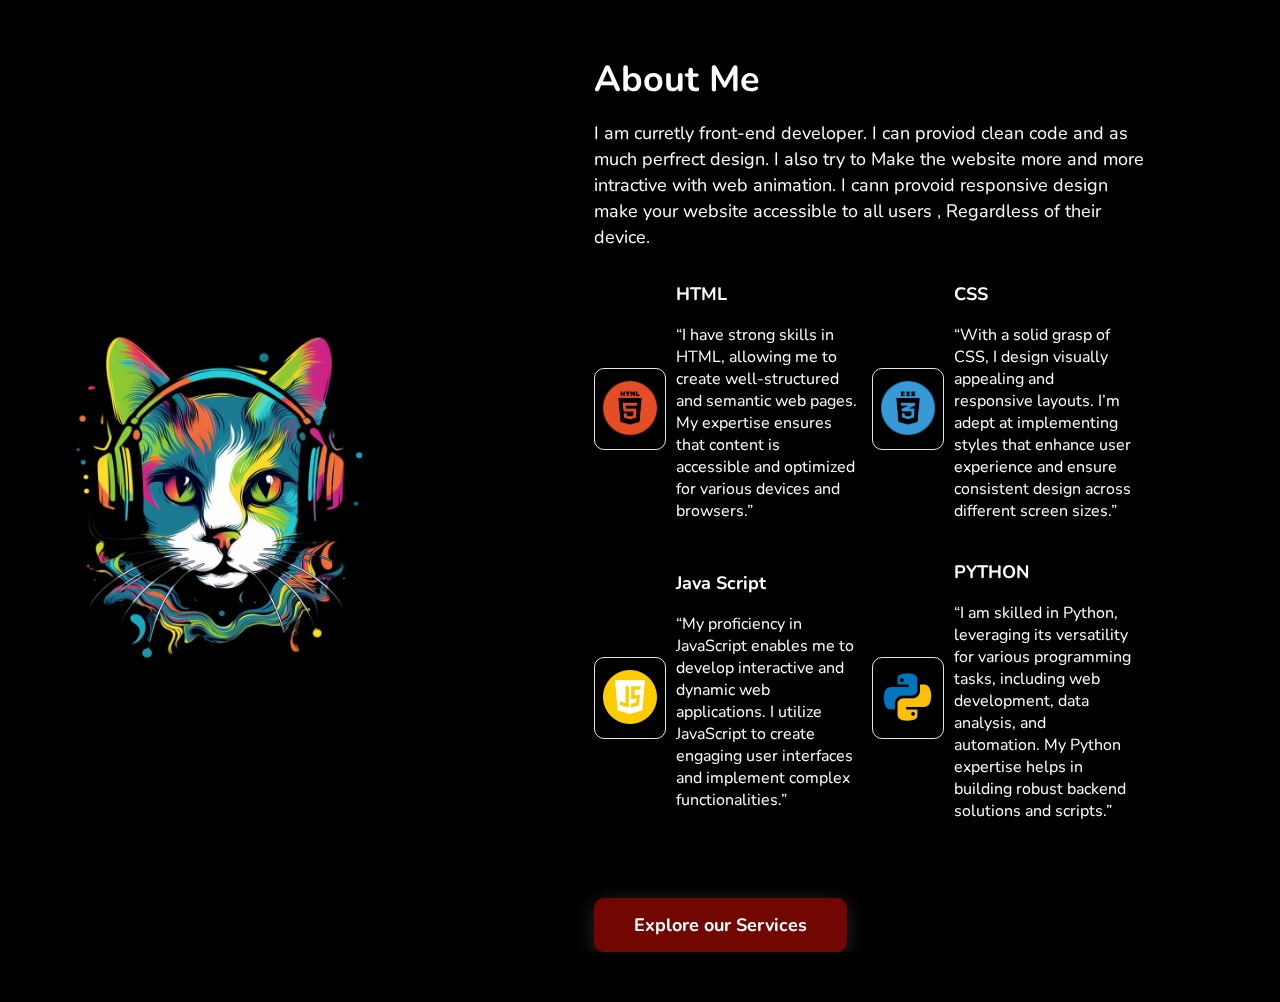
<file: about.html>
<!DOCTYPE html>
<html lang="en">

<head>
    <meta charset="UTF-8">
    <meta name="viewport" content="width=device-width, initial-scale=1.0">
    <title>Document</title>
    <link rel="stylesheet" href="about.css">
    <link rel="stylesheet" href="./aboutResponsive.css">
</head>

<body>
    <div class="responsive-container-block bigContainer">
        <div class="responsive-container-block Container">
            <div class="imgContainer">
                <img class="mainImg" src="./Cat wearing headphones colorful illustration T-Shirt.jpeg">
            </div>
            <div class="responsive-container-block textSide">
                <p class="text-blk heading">
                    About Me
                </p>
                <p class="text-blk subHeading">
                    I am curretly front-end developer. I can proviod clean code and as much perfrect design. I also try
                    to Make the website more and more intractive with web animation. I cann provoid responsive design
                    make your website accessible to all users , Regardless of their device.
                </p>
                <div class="responsive-cell-block wk-desk-6 wk-ipadp-6 wk-tab-12 wk-mobile-12">
                    <div class="cardImgContainer">
                        <img class="cardImg" src="./HTML5-removebg-preview.png">
                    </div>
                    <div class="cardText">
                        <p class="text-blk cardHeading">
                            HTML
                        </p>
                        <p>
                            “I have strong skills in HTML, allowing me to create well-structured and semantic web pages.
                            My expertise ensures that content is accessible and optimized for various devices and
                            browsers.”
                        </p>

                    </div>
                </div>
                <div class="responsive-cell-block wk-desk-6 wk-ipadp-6 wk-tab-12 wk-mobile-12">
                    <div class="cardImgContainer">
                        <img class="cardImg" src="./7_Important_Tips_for_Writing_Better_CSS-removebg-preview.png">
                    </div>
                    <div class="cardText">
                        <p class="text-blk cardHeading">
                            CSS
                        </p>
                        <p>
                            “With a solid grasp of CSS, I design visually appealing and responsive layouts. I’m adept at
                            implementing styles that enhance user experience and ensure consistent design across
                            different screen sizes.”
                        </p>

                    </div>
                </div>
                <div class="responsive-cell-block wk-desk-6 wk-ipadp-6 wk-tab-12 wk-mobile-12">
                    <div class="cardImgContainer">
                        <img class="cardImg" src="./JS_Javascript_Round_Logo_Icon_PNG-removebg-preview.png">
                    </div>
                    <div class="cardText">
                        <p class="text-blk cardHeading">
                            Java Script
                        </p>
                        <p>
                            “My proficiency in JavaScript enables me to develop interactive and dynamic web
                            applications. I utilize JavaScript to create engaging user interfaces and implement complex
                            functionalities.”
                        </p>
                    </div>
                </div>
                <div class="responsive-cell-block wk-desk-6 wk-ipadp-6 wk-tab-12 wk-mobile-12">
                    <div class="cardImgContainer">
                        <img class="cardImg" src="./HD_Python_Logo_Symbol_Transparent_PNG-removebg-preview.png">
                    </div>
                    <div class=" cardText">
                        <p class="text-blk cardHeading">
                            PYTHON
                        </p>
                        <p>
                            “I am skilled in Python, leveraging its versatility for various programming tasks, including
                            web development, data analysis, and automation. My Python expertise helps in building robust
                            backend solutions and scripts.”

                        </p>

                    </div>
                </div>

                <a>
                    <button class="explore">
                        Explore our Services
                    </button>
                </a>
            </div>

</body>

</html>
</file>
<file: about.css>
* {
    font-family: Nunito, sans-serif;
}

body {
    background-color: black;
}

.text-blk {
    margin-top: 0px;
    margin-right: 0px;
    margin-bottom: 0px;
    margin-left: 0px;
    line-height: 25px;
    padding-top: 0px;
    padding-right: 0px;
    padding-bottom: 0px;
    padding-left: 0px;
}

.responsive-cell-block {
    min-height: 75px;
}

.responsive-container-block {
    min-height: 75px;
    color: white;
    height: fit-content;
    width: 100%;
    padding-top: 10px;
    padding-right: 10px;
    padding-bottom: 10px;
    padding-left: 10px;
    display: flex;
    flex-wrap: wrap;
    margin-top: 0px;
    margin-right: auto;
    margin-bottom: 0px;
    margin-left: auto;
    justify-content: flex-start;
}

.responsive-container-block.bigContainer {
    padding-top: 0px;
    padding-right: 50px;
    padding-bottom: 0px;
    padding-left: 50px;
    margin-top: 50px;
    margin-right: 0px;
    margin-bottom: 50px;
    margin-left: 0px;
}

.responsive-container-block.Container {
    max-width: 1320px;
    justify-content: space-evenly;
    align-items: center;
    padding-top: 10px;
    padding-right: 10px;
    padding-bottom: 0px;
    padding-left: 10px;
    position: relative;
    overflow-x: hidden;
    overflow-y: hidden;
    margin-top: 0px;
    margin-right: auto;
    margin-bottom: 0px;
    margin-left: auto;
}

.mainImg {
    width: 70%;
    height: 70%;
    object-fit: cover;
    border-radius: 40px;
}

.blueDots {
    position: absolute;
    top: 150px;
    right: 15%;
    z-index: -1;
    left: auto;
    width: 80%;
    height: 500px;
    object-fit: cover;
}

.imgContainer {
    position: relative;
    width: 40%;
    height: 50%;
}

.responsive-container-block.textSide {
    width: 48%;
    padding-top: 0px;
    padding-right: 0px;
    padding-bottom: 0px;
    padding-left: 0px;
    z-index: 100;
}

.text-blk.heading {
    font-size: 36px;
    line-height: 40px;
    font-weight: 700;
    margin-top: 0px;
    margin-right: 0px;
    margin-bottom: 20px;
    margin-left: 0px;
}

.text-blk.subHeading {
    font-size: 18px;
    line-height: 26px;
    margin-top: 0px;
    margin-right: 0px;
    margin-bottom: 20px;
    margin-left: 0px;
}

.cardImg {
    width: 60px;
    height: 60px;
    border-radius: 6px;
    mix-blend-mode: color-burn;
}

.cardImgContainer {
    padding-top: 9px;
    padding-right: 5px;
    padding-bottom: 5px;
    padding-left: 5px;
    border-top-width: 1px;
    border-right-width: 1px;
    border-bottom-width: 1px;
    border-left-width: 1px;
    border-top-style: solid;
    border-right-style: solid;
    border-bottom-style: solid;
    border-left-style: solid;
    border-top-color: rgb(229, 229, 229);
    border-right-color: rgb(229, 229, 229);
    border-bottom-color: rgb(229, 229, 229);
    border-left-color: rgb(229, 229, 229);
    border-image-source: initial;
    border-image-slice: initial;
    border-image-width: initial;
    border-image-outset: initial;
    border-image-repeat: initial;
    border-top-left-radius: 10px;
    border-top-right-radius: 10px;
    border-bottom-right-radius: 10px;
    border-bottom-left-radius: 10px;
    margin-top: 0px;
    margin-right: 10px;
    margin-bottom: 0px;
    margin-left: 0px;
}

.responsive-cell-block.wk-desk-6.wk-ipadp-6.wk-tab-12.wk-mobile-12 {
    display: flex;
    justify-content: center;
    align-items: center;
    padding-top: 10px;
    padding-right: 15px;
    padding-bottom: 10px;
    padding-left: 0px;
}

.text-blk.cardHeading {
    font-size: 18px;
    line-height: 28px;
    font-weight: 700;
    margin-top: 0px;
    margin-right: 0px;
    margin-bottom: 10px;
    margin-left: 0px;
}

.text-blk.cardSubHeading {
    color: rgb(153, 153, 153);
    line-height: 22px;
}

.explore {
    font-size: 18px;
    line-height: 20px;
    font-weight: 700;
    color: white;
    background-color: rgb(114, 6, 0);
    box-shadow: rgba(163, 163, 163, 0.25) 0px 4px 20px;
    border-top-left-radius: 10px;
    border-top-right-radius: 10px;
    border-bottom-right-radius: 10px;
    border-bottom-left-radius: 10px;
    cursor: pointer;
    border-top-width: 0px;
    border-right-width: 0px;
    border-bottom-width: 0px;
    border-left-width: 0px;
    border-top-style: initial;
    border-right-style: initial;
    border-bottom-style: initial;
    border-left-style: initial;
    border-top-color: initial;
    border-right-color: initial;
    border-bottom-color: initial;
    border-left-color: initial;
    border-image-source: initial;
    border-image-slice: initial;
    border-image-width: initial;
    border-image-outset: initial;
    border-image-repeat: initial;
    margin-top: 50px;
    padding-top: 17px;
    padding-right: 40px;
    padding-bottom: 17px;
    padding-left: 40px;
}

.explore:hover {
    animation: 5s ease-in;
    background-image: initial;
    background-position-x: initial;
    background-position-y: initial;
    background-size: initial;
    background-repeat-x: initial;
    background-repeat-y: initial;
    background-attachment: initial;
    background-origin: initial;
    background-clip: initial;

    background-color: rgba(0, 0, 0, 0.27);
}

#ixvck {
    margin-top: 60px;
    margin-right: 0px;
    margin-bottom: 0px;
    margin-left: 0px;
}

.redDots {
    position: absolute;
    bottom: -350px;
    right: -100px;
    height: 500px;
    width: 400px;
    object-fit: cover;
    top: auto;
}

@media (max-width: 1024px) {
    .responsive-container-block.Container {
        position: relative;
        align-items: flex-start;
        justify-content: center;
    }

    .mainImg {
        bottom: 0px;
        width: 50%;
        height: 50px;
    }

    .imgContainer {
        position: absolute;
        bottom: 0px;
        left: 0px;
        height: 50%;
        width: 60%;
    }

    .responsive-container-block.textSide {
        margin-top: 0px;
        margin-right: 0px;
        margin-bottom: 0px;
        margin-left: auto;
        width: 70%;
    }

    .responsive-container-block.Container {
        flex-direction: column-reverse;
    }

    .imgContainer {
        position: relative;
        width: auto;
        margin-top: 0px;
        margin-right: auto;
        margin-bottom: 0px;
        margin-left: auto;
    }

    .responsive-container-block.textSide {
        margin-top: 0px;
        margin-right: 0px;
        margin-bottom: 20px;
        margin-left: 0px;
        width: 100%;
    }

    .responsive-container-block.Container {
        flex-direction: row-reverse;
    }

    .responsive-container-block.Container {
        flex-direction: column-reverse;
    }
}

@media (max-width: 768px) {
    .responsive-container-block.textSide {
        width: 100%;
        align-items: center;
        flex-direction: column;
        justify-content: center;
    }

    .text-blk.subHeading {
        text-align: center;
        font-size: 17px;
        max-width: 520px;
    }

    .text-blk.heading {
        text-align: center;
    }

    .imgContainer {
        opacity: 0.8;
    }

    .imgContainer {
        height: 500px;
    }

    .imgContainer {
        width: 30px;
    }

    .responsive-container-block.Container {
        flex-direction: column-reverse;
    }

    .responsive-container-block.Container {
        flex-wrap: nowrap;
    }

    .responsive-container-block.textSide {
        width: 100%;
        margin-top: 0px;
        margin-right: 0px;
        margin-bottom: 20px;
        margin-left: 0px;
    }

    .imgContainer {
        width: 90%;
    }

    .imgContainer {
        height: 450px;
        margin-top: 5px;
        margin-right: 33.9062px;
        margin-bottom: 0px;
        margin-left: 33.9062px;
    }

    .redDots {
        display: none;
    }

    .explore {
        font-size: 16px;
        line-height: 14px;
    }
}

@media (max-width: 500px) {
    .imgContainer {
        position: static;
        height: 450px;
    }

    .mainImg {
        height: 100%;
    }

    .blueDots {
        width: 100%;
        left: 0px;
        top: 0px;
        bottom: auto;
        right: auto;
    }

    .imgContainer {
        width: 100%;
    }

    .responsive-container-block.textSide {
        margin-top: 0px;
        margin-right: 0px;
        margin-bottom: 0px;
        margin-left: 0px;
    }

    .responsive-container-block.Container {
        padding-top: 0px;
        padding-right: 0px;
        padding-bottom: 0px;
        padding-left: 0px;
        overflow-x: visible;
        overflow-y: visible;
    }

    .responsive-container-block.bigContainer {
        padding-top: 10px;
        padding-right: 20px;
        padding-bottom: 10px;
        padding-left: 20px;
        padding: 0 30px 0 30px;
    }

    .redDots {
        display: none;
    }

    .text-blk.subHeading {
        font-size: 16px;
        line-height: 23px;
    }

    .text-blk.heading {
        font-size: 28px;
        line-height: 28px;
    }

    .responsive-container-block.textSide {
        margin-top: 40px;
        margin-right: 0px;
        margin-bottom: 50px;
        margin-left: 0px;
    }

    .imgContainer {
        margin-top: 5px;
        margin-right: auto;
        margin-bottom: 0px;
        margin-left: auto;
        width: 100%;
        position: relative;
    }

    .explore {
        padding-top: 17px;
        padding-right: 0px;
        padding-bottom: 17px;
        padding-left: 0px;
        width: 100%;
    }

    #ixvck {
        width: 90%;
        margin-top: 40px;
        margin-right: 0px;
        margin-bottom: 0px;
        margin-left: 0px;
        font-size: 15px;
    }

    .blueDots {
        bottom: 0px;
        width: 100%;
        height: 80%;
        top: 10%;
    }

    .text-blk.cardHeading {
        font-size: 16px;
        margin-top: 0px;
        margin-right: 0px;
        margin-bottom: 8px;
        margin-left: 0px;
        line-height: 25px;
    }

    .responsive-cell-block.wk-desk-6.wk-ipadp-6.wk-tab-12.wk-mobile-12 {
        padding-top: 10px;
        padding-right: 0px;
        padding-bottom: 10px;
        padding-left: 0px;
    }
}
</file>
<file: aboutResponsive.css>
@import url('https://fonts.googleapis.com/css2?family=Nunito:wght@200;300;400;600;700;800&amp;display=swap');

*,
*:before,
*:after {
    -moz-box-sizing: border-box;
    -webkit-box-sizing: border-box;
    box-sizing: border-box;
}

body {
    margin: 0;
}

.wk-desk-1 {
    width: 8.333333%;
}

.wk-desk-2 {
    width: 16.666667%;
}

.wk-desk-3 {
    width: 25%;
}

.wk-desk-4 {
    width: 33.333333%;
}

.wk-desk-5 {
    width: 41.666667%;
}

.wk-desk-6 {
    width: 50%;
}

.wk-desk-7 {
    width: 58.333333%;
}

.wk-desk-8 {
    width: 66.666667%;
}

.wk-desk-9 {
    width: 75%;
}

.wk-desk-10 {
    width: 83.333333%;
}

.wk-desk-11 {
    width: 91.666667%;
}

.wk-desk-12 {
    width: 100%;
}

@media (max-width: 1024px) {
    .wk-ipadp-1 {
        width: 8.333333%;
    }

    .wk-ipadp-2 {
        width: 16.666667%;
    }

    .wk-ipadp-3 {
        width: 25%;
    }

    .wk-ipadp-4 {
        width: 33.333333%;
    }

    .wk-ipadp-5 {
        width: 41.666667%;
    }

    .wk-ipadp-6 {
        width: 50%;
    }

    .wk-ipadp-7 {
        width: 58.333333%;
    }

    .wk-ipadp-8 {
        width: 66.666667%;
    }

    .wk-ipadp-9 {
        width: 75%;
    }

    .wk-ipadp-10 {
        width: 83.333333%;
    }

    .wk-ipadp-11 {
        width: 91.666667%;
    }

    .wk-ipadp-12 {
        width: 100%;
    }
}

@media (max-width: 768px) {
    .wk-tab-1 {
        width: 8.333333%;
    }

    .wk-tab-2 {
        width: 16.666667%;
    }

    .wk-tab-3 {
        width: 25%;
    }

    .wk-tab-4 {
        width: 33.333333%;
    }

    .wk-tab-5 {
        width: 41.666667%;
    }

    .wk-tab-6 {
        width: 50%;
    }

    .wk-tab-7 {
        width: 58.333333%;
    }

    .wk-tab-8 {
        width: 66.666667%;
    }

    .wk-tab-9 {
        width: 75%;
    }

    .wk-tab-10 {
        width: 83.333333%;
    }

    .wk-tab-11 {
        width: 91.666667%;
    }

    .wk-tab-12 {
        width: 100%;
    }
}

@media (max-width: 500px) {
    .wk-mobile-1 {
        width: 8.333333%;
    }

    .wk-mobile-2 {
        width: 16.666667%;
    }

    .wk-mobile-3 {
        width: 25%;
    }

    .wk-mobile-4 {
        width: 33.333333%;
    }

    .wk-mobile-5 {
        width: 41.666667%;
    }

    .wk-mobile-6 {
        width: 50%;
    }

    .wk-mobile-7 {
        width: 58.333333%;
    }

    .wk-mobile-8 {
        width: 66.666667%;
    }

    .wk-mobile-9 {
        width: 75%;
    }

    .wk-mobile-10 {
        width: 83.333333%;
    }

    .wk-mobile-11 {
        width: 91.666667%;
    }

    .wk-mobile-12 {
        width: 100%;
    }
}
</file>
